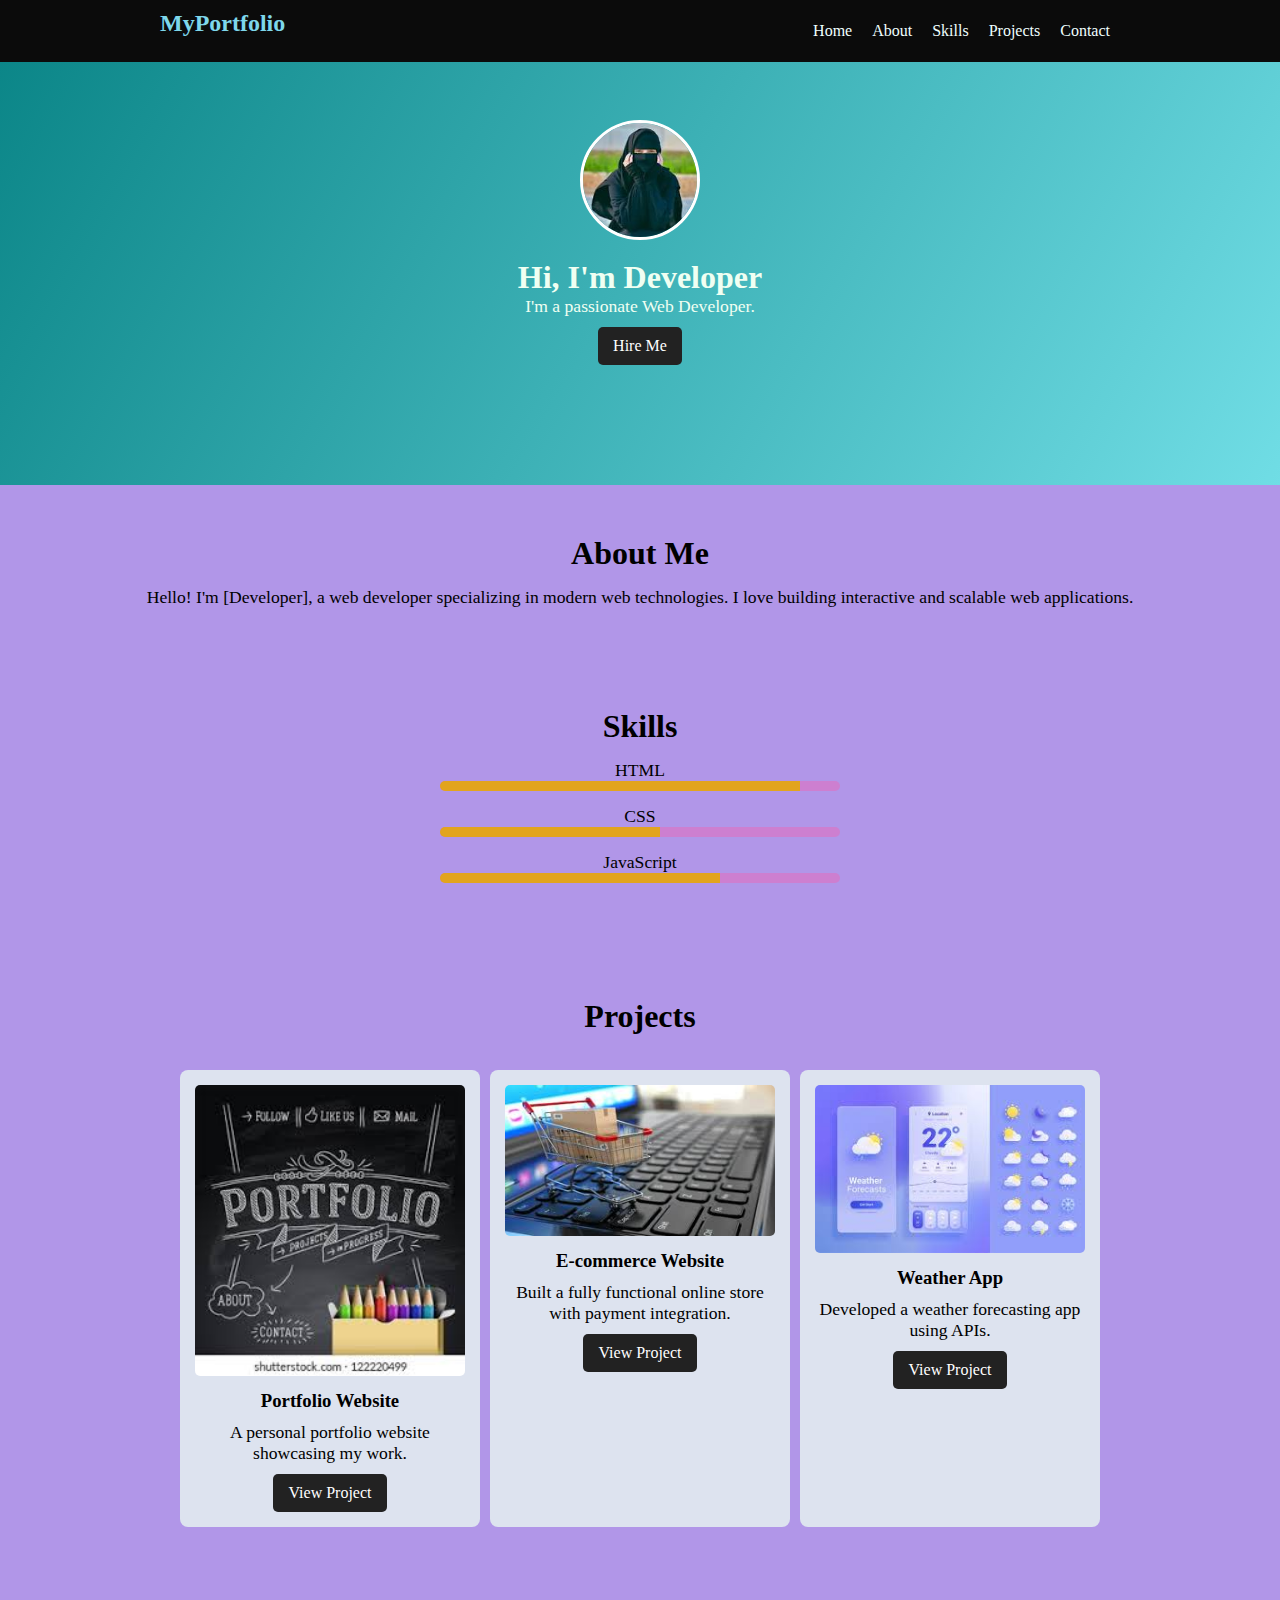
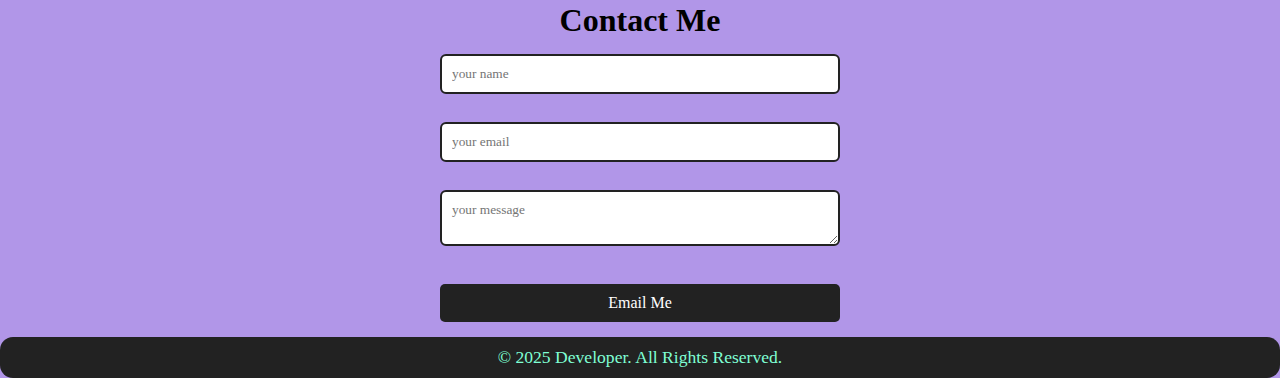
<file: index.html>
<!DOCTYPE html>
<html lang="en">
<head>
    <meta charset="UTF-8">
    <meta name="viewport" content="width=device-width, initial-scale=1.0">
    <title>Developer Portfolio</title>
    <link rel="stylesheet" href="styles.css">
    <style>
        
    </style>

</head>
<body>

    <header>
        <nav>
            <h2 class="logo">MyPortfolio</h2>
            <ul>
                <li><a href="#home">Home</a></li>
                <li><a href="#about">About</a></li>
                <li><a href="#skills">Skills</a></li>
                <li><a href="#projects">Projects</a></li>
                <li><a href="#contact">Contact</a></li>
            </ul>
        </nav>
    </header>

    <section id="home">
        <div class="hero-content">
            <img src="profilepic.jpeg" alt="Profile Picture" class="profile-pic">
            <h1>Hi, I'm <span>Developer</span></h1>
            <p>I'm a passionate Web Developer.</p>
            <a href="#contact" class="btn">Hire Me</a>
        </div>
    </section>

    <section id="about">
        <h2>About Me</h2>
        <p class="animated-text">Hello! I'm [Developer], a web developer specializing in modern web technologies. I love building interactive and scalable web applications.</p>
    </section>

    <section id="skills">
        <h2>Skills</h2>
        <div class="skill">
            <p>HTML</p>
            <div class="progress"><div class="progress-bar" style="width: 90%;"></div></div>
        </div>
        <div class="skill">
            <p>CSS</p>
            <div class="progress"><div class="progress-bar" style="width: 55%;"></div></div>
        </div>
        <div class="skill">
            <p>JavaScript</p>
            <div class="progress"><div class="progress-bar" style="width: 70%;"></div></div>
        </div>
    </section>

    <section id="projects">
        <h2>Projects</h2>
        <div class="projects-container">
            <div class="project-card">
                <img src="projectimage.jpeg" alt="Portfolio Project">
                <h3>Portfolio Website</h3>
                <p>A personal portfolio website showcasing my work.</p>
                <a href="project1.html" class="btn">View Project</a>
            </div>
            <div class="project-card">
                <img src="project2.jpeg" alt="E-commerce Project">
                <h3>E-commerce Website</h3>
                <p>Built a fully functional online store with payment integration.</p>
                <a href="" class="btn">View Project</a>
            </div>
            <div class="project-card">
                <img src="project3.jpeg" alt="Weather App">
                <h3>Weather App</h3>
                <p>Developed a weather forecasting app using APIs.</p>
                <a href="project3.html" class="btn">View Project</a>
            </div>
        </div>
    </section>

    <section id="contact">
        <h2>Contact Me</h2>
        <form>
            <input type="text" for="name" placeholder="your name" required>
            <br>
            <input type="email" placeholder="your email" required>
            <br>
            <textarea  placeholder="your message" required></textarea>
             <br>
             <a class="btn href-=mailto:azeeabdul13@gmail.com\" >Email Me</a>
        </button>

        </form>
    </section>

    <footer>
        <p>&copy; 2025 Developer. All Rights Reserved.</p>
    </footer>

</body>
</html>
</file>
<file: styles.css>
/* General settings*/
*{ 
    margin:0;
    padding:0;
    box-sizing: border-box;
    font-family:'poppins',snas-serif;
}
body{
     background-color:rgb(177, 150, 232);
     color:black;
     text-align: center;
}
header{
    background-color:rgb(11, 11, 11);
    position: fixed;
    top: 0;
    left:0;
    z-index: 1000;
    padding: 10px 0;
    width:100%;
}
nav{
    display: flex;
    justify-content: space-between;
    align-items: center;
    max-width: 1000px;
    margin: auto;
    padding:0 20px;
    /*width: 100%;*/
}
.logo{
    color:rgb(126, 215, 235);
    font-size: 1.5rem;
    font-weight: bold;
}
nav ul{
    list-style: none ;
    display: flex;
}
nav ul li{
    margin: 0 10px;

}
nav ul li a{
           color:azure;
           text-decoration: none;
           font-size: 16px;
           transition: 0.3s;
}

nav ul li a:hover{
    color:palegoldenrod;
} 
.menu-toggle{
    display:none;
    font-size: 25px;
    color: white;
    cursor: pointer;
}
#home{
    background:linear-gradient(120deg,#098486,#70dde5);
    color: rgb(240, 255, 242);
    padding: 120px 20px;

}
.profile-pic{
    width: 120px;
   height: 120px;
   border-radius: 50% ; 
   border: 3px solid white;
   margin-bottom: 15px;
}

h1{
    font-size: 2rem;
    font-weight: bold;

}

p{
    font-size: 1.1rem;
}
.btn{
    display:inline-block;
    background:#222;
    color: white;
    text-decoration: none;
    padding: 10px 15px;
    border-radius: 5px;
    font-size: 1rem;
    transition:backgroud 0.3s;
    margin-top: 10px;
}
.btn:hover{
    background: #ff9800;
}


#about,#skills,#projects,#contct{
    padding:50px 20px;
}
h2{
    font-size: 2rem;
    margin-bottom: 15px;

}
.skill{
    width: 80%;
    max-width: 400px;
    margin: auto;
    margin-bottom: 15px;
}
.progress{
           background: #cd7fd0;
           height: 10px;
           border-radius: 5px;
           overflow: hidden;
}
.progress-bar{
    background: #e2a41e;
    height: 100%;
    transition: width 1s;
}
.projects-container{
    display:flex;
    justify-content: center;
    gap: 10px;
    flex-wrap: wrap ;
    margin-top: 5px;
    text-align: center;
    padding: 20px;
    margin-bottom: 5px;
}
.project-card{
    background: #dde3ef;
    padding: 15px;
    border-radius: 8px;
    width: 300px;
    box-shadow: 0.5 3px 6px;
    transition:transform 0.3s ease-in-out 1s;

}
.project-card:hover{
      /*transform:translateY(-30px);*/ 
      transform:scale(1.5);
}
.project-card img{
         width: 100%;
         border-radius: 5px;

}
.project-card h3{
   margin: 10px;
}
form{ 
    display: flex;
    flex-direction: column;
    width: 80%;
    max-width: 400px;
    margin: auto;

}
input,textarea{
    padding: 10px;
    margin-bottom: 10px;
    border-radius: 6px ;
    border: 2px solid #222;

}
button{
    background: #222;
    color:azure;
    padding: 10px;
    border-radius: 8px;

}
button:hover{
    background-color: #ff9800;
}
footer{
    background-color: #222;
    color: aquamarine;
    margin: auto;
    margin-top: 15px;
    width:100%;
    border-radius: 13px;
    padding: 10px;
    height: 80%;
}
</file>
